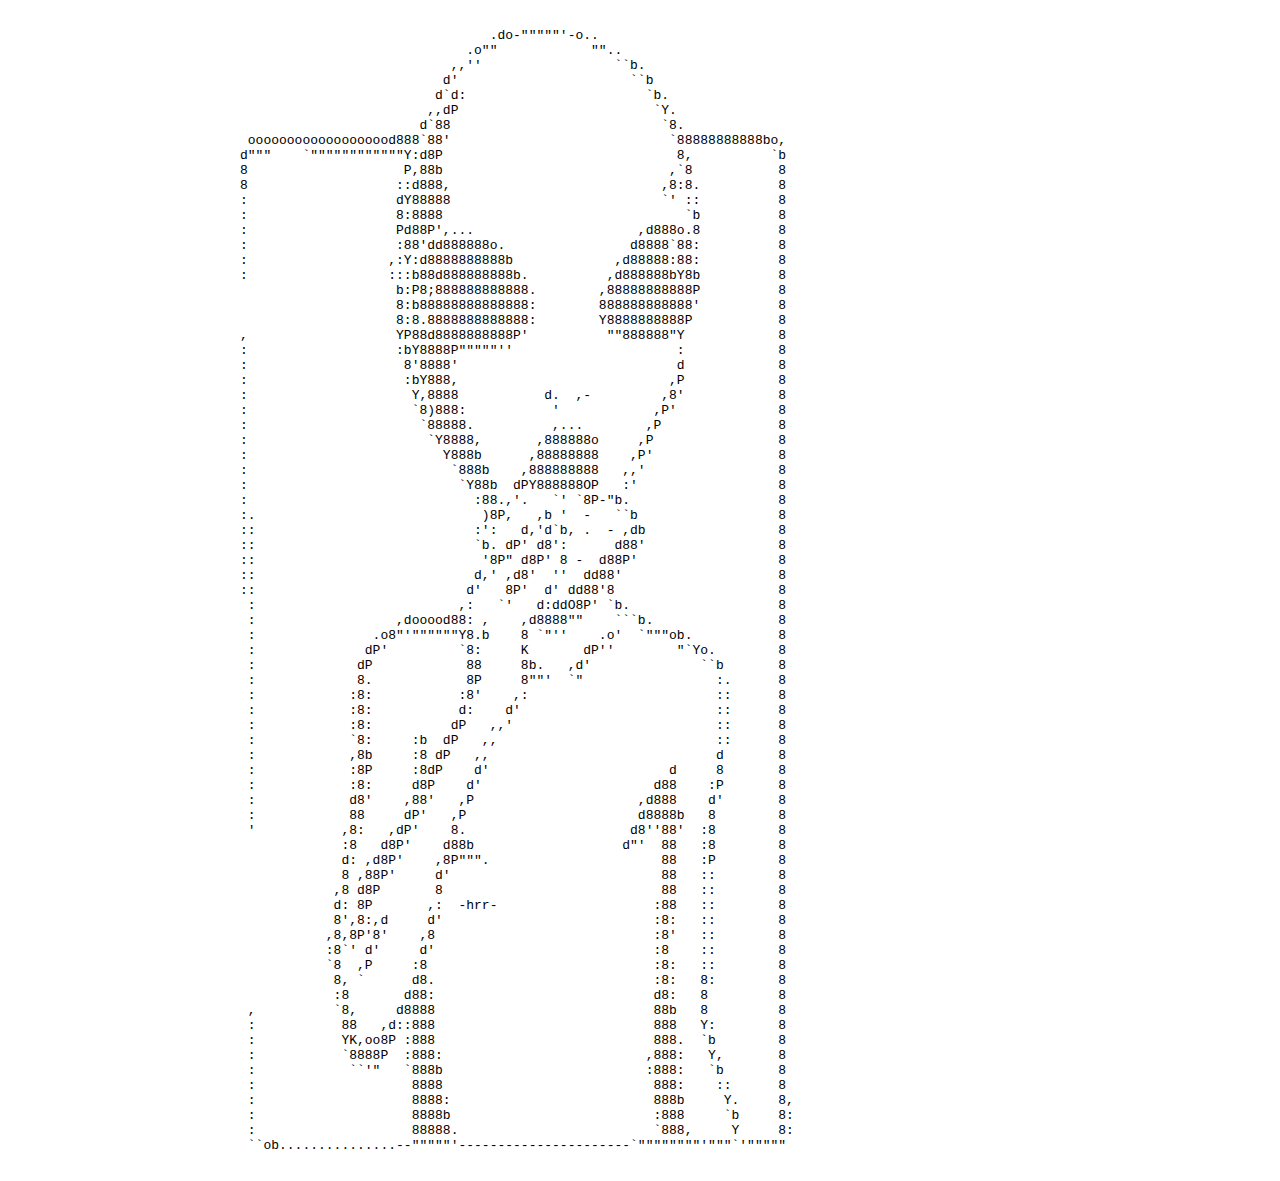
<file: index.html>
<!DOCTYPE html PUBLIC "-//W3C//DTD XHTML 1.0 Transitional//EN"
"http://www.w3.org/TR/xhtml1/DTD/xhtml1-transitional.dtd"> 
<html xmlns="http://www.w3.org/1999/xhtml">
<head>
	<meta charset="UTF-8">
	<title>Clivoa</title>
</head>
<body>
	 <div style="width:800px; margin:0 auto;">
      
	<pre>
                                                                     
                                .do-"""""'-o..                         
                             .o""            ""..                       
                           ,,''                 ``b.                   
                          d'                      ``b                   
                         d`d:                       `b.                 
                        ,,dP                         `Y.               
                       d`88                           `8.               
 ooooooooooooooooood888`88'                            `88888888888bo, 
d"""    `""""""""""""Y:d8P                              8,          `b 
8                    P,88b                             ,`8           8 
8                   ::d888,                           ,8:8.          8 
:                   dY88888                           `' ::          8 
:                   8:8888                               `b          8 
:                   Pd88P',...                     ,d888o.8          8 
:                   :88'dd888888o.                d8888`88:          8 
:                  ,:Y:d8888888888b             ,d88888:88:          8 
:                  :::b88d888888888b.          ,d888888bY8b          8 
                    b:P8;888888888888.        ,88888888888P          8 
                    8:b88888888888888:        888888888888'          8 
                    8:8.8888888888888:        Y8888888888P           8 
,                   YP88d8888888888P'          ""888888"Y            8 
:                   :bY8888P"""""''                     :            8 
:                    8'8888'                            d            8 
:                    :bY888,                           ,P            8 
:                     Y,8888           d.  ,-         ,8'            8 
:                     `8)888:           '            ,P'             8 
:                      `88888.          ,...        ,P               8 
:                       `Y8888,       ,888888o     ,P                8 
:                         Y888b      ,88888888    ,P'                8 
:                          `888b    ,888888888   ,,'                 8 
:                           `Y88b  dPY888888OP   :'                  8 
:                             :88.,'.   `' `8P-"b.                   8 
:.                             )8P,   ,b '  -   ``b                  8 
::                            :':   d,'d`b, .  - ,db                 8 
::                            `b. dP' d8':      d88'                 8 
::                             '8P" d8P' 8 -  d88P'                  8 
::                            d,' ,d8'  ''  dd88'                    8 
::                           d'   8P'  d' dd88'8                     8 
 :                          ,:   `'   d:ddO8P' `b.                   8 
 :                  ,dooood88: ,    ,d8888""    ```b.                8 
 :               .o8"'""""""Y8.b    8 `"''    .o'  `"""ob.           8 
 :              dP'         `8:     K       dP''        "`Yo.        8 
 :             dP            88     8b.   ,d'              ``b       8 
 :             8.            8P     8""'  `"                 :.      8 
 :            :8:           :8'    ,:                        ::      8 
 :            :8:           d:    d'                         ::      8 
 :            :8:          dP   ,,'                          ::      8 
 :            `8:     :b  dP   ,,                            ::      8 
 :            ,8b     :8 dP   ,,                             d       8 
 :            :8P     :8dP    d'                       d     8       8 
 :            :8:     d8P    d'                      d88    :P       8 
 :            d8'    ,88'   ,P                     ,d888    d'       8 
 :            88     dP'   ,P                      d8888b   8        8 
 '           ,8:   ,dP'    8.                     d8''88'  :8        8 
             :8   d8P'    d88b                   d"'  88   :8        8 
             d: ,d8P'    ,8P""".                      88   :P        8 
             8 ,88P'     d'                           88   ::        8 
            ,8 d8P       8                            88   ::        8 
            d: 8P       ,:  -hrr-                    :88   ::        8 
            8',8:,d     d'                           :8:   ::        8 
           ,8,8P'8'    ,8                            :8'   ::        8 
           :8`' d'     d'                            :8    ::        8 
           `8  ,P     :8                             :8:   ::        8 
            8, `      d8.                            :8:   8:        8 
            :8       d88:                            d8:   8         8 
 ,          `8,     d8888                            88b   8         8 
 :           88   ,d::888                            888   Y:        8 
 :           YK,oo8P :888                            888.  `b        8 
 :           `8888P  :888:                          ,888:   Y,       8 
 :            ``'"   `888b                          :888:   `b       8 
 :                    8888                           888:    ::      8 
 :                    8888:                          888b     Y.     8, 
 :                    8888b                          :888     `b     8: 
 :                    88888.                         `888,     Y     8: 
 ``ob...............--"""""'----------------------`""""""""'"""`'"""""
			</pre>
		 </div>
</body>
</html>
</file>
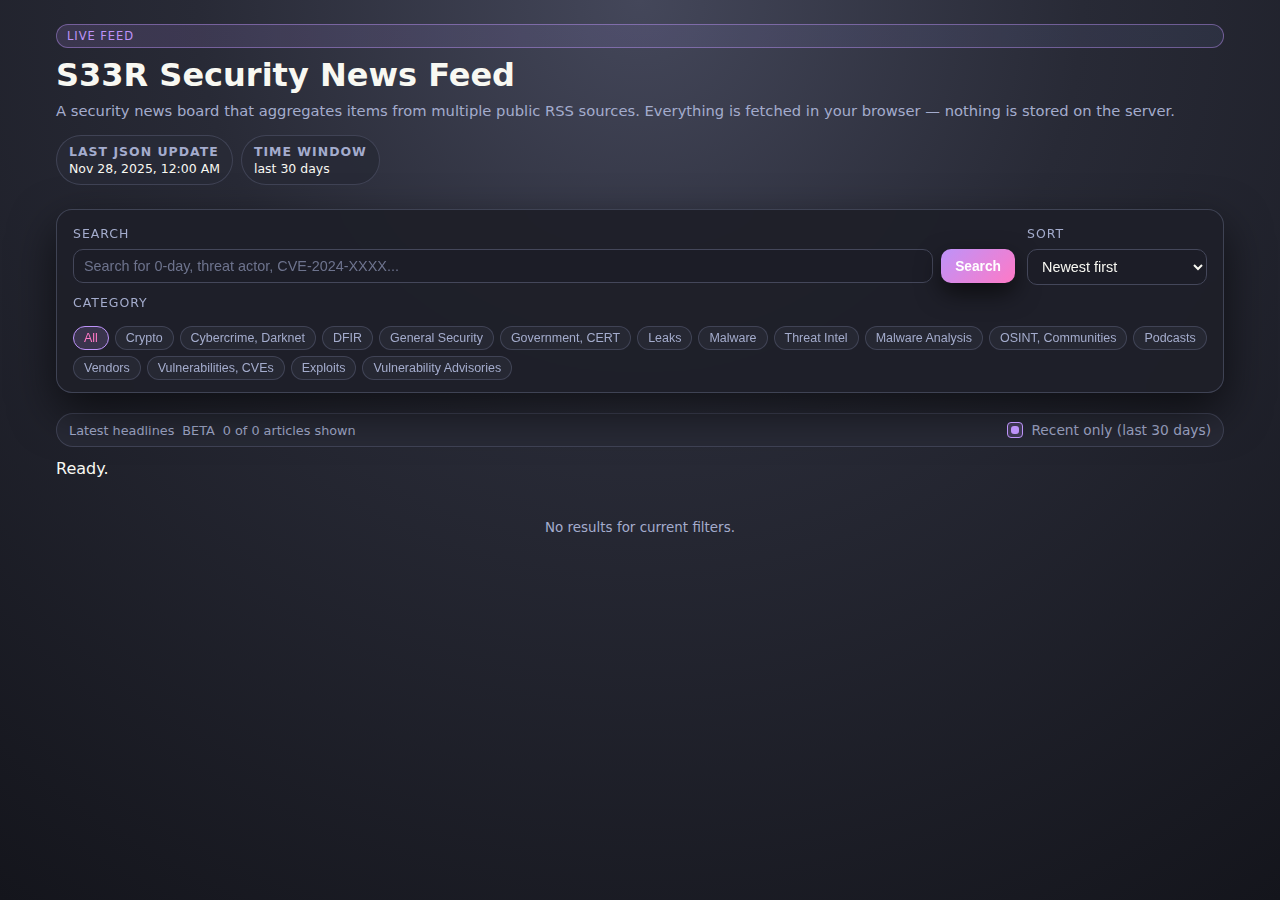
<file: S33R/index.html>
<!DOCTYPE html>
<html lang="en">
<head>
  <meta charset="UTF-8" />
  <title>S33R Security News Feed</title>
  <meta name="viewport" content="width=device-width, initial-scale=1" />
  <meta name="description" content="Security news feed by clivoa, powered by prebuilt JSON + public RSS sources." />
  <link rel="stylesheet" href="styles.css" />
</head>
<body>
  <div class="page">
    <header class="site-header">
      <div class="site-title-block">
        <div class="badge badge-live">LIVE FEED</div>
        <h1 class="site-title">S33R Security News Feed</h1>
        <p class="site-subtitle muted">
          A security news board that aggregates items from multiple public RSS sources.
          Everything is fetched in your browser &mdash; nothing is stored on the server.
        </p>
      </div>

      <div class="header-meta">
        <div class="meta-item">
          <span class="meta-label">Last JSON update</span>
          <span class="meta-value" id="meta-last-update">loading...</span>
        </div>
        <div class="meta-item">
          <span class="meta-label">Time window</span>
          <span class="meta-value" id="meta-window">last 30 days</span>
        </div>
      </div>
    </header>

    <main class="layout">
      <!-- SEARCH + FILTERS -->
      <section class="controls">
        <div class="filters-row">
          <div class="search-group">
            <label for="news-search-input" class="filter-label">Search</label>
            <div class="search-input-wrapper">
              <input
                id="news-search-input"
                type="text"
                class="filter-input"
                placeholder="Search for 0-day, threat actor, CVE-2024-XXXX..."
              />
              <button id="news-search-btn" class="btn-primary">Search</button>
            </div>
          </div>

          <div class="sort-group">
            <label for="sort-select" class="filter-label">Sort</label>
            <select id="sort-select" class="filter-input">
              <option value="latest">Newest first</option>
              <option value="oldest">Oldest first</option>
              <option value="source">Source A–Z</option>
            </select>
          </div>
        </div>

        <div class="filters-row categories-row">
          <span class="filter-label">Category</span>
          <div class="news-type-bar" id="category-bar">
            <button class="news-type-btn active" data-type="all">All</button>
            <button class="news-type-btn" data-type="crypto">Crypto</button>
            <button class="news-type-btn" data-type="cybercrime">Cybercrime, Darknet</button>
            <button class="news-type-btn" data-type="dfir">DFIR</button>
            <button class="news-type-btn" data-type="general">General Security</button>
            <button class="news-type-btn" data-type="gov_cert">Government, CERT</button>
            <button class="news-type-btn" data-type="leaks">Leaks</button>
            <button class="news-type-btn" data-type="malware">Malware</button>
            <button class="news-type-btn" data-type="threat_intel">Threat Intel</button>
            <button class="news-type-btn" data-type="malware_analysis">Malware Analysis</button>
            <button class="news-type-btn" data-type="osint">OSINT, Communities</button>
            <button class="news-type-btn" data-type="podcasts">Podcasts</button>
            <button class="news-type-btn" data-type="vendors">Vendors</button>
            <button class="news-type-btn" data-type="vulns">Vulnerabilities, CVEs</button>
            <button class="news-type-btn" data-type="exploits">Exploits</button>
            <button class="news-type-btn" data-type="vuln_advisories">Vulnerability Advisories</button>
          </div>
        </div>
      </section>

      <!-- LATEST HEADLINES + RECENT ONLY -->
      <section class="status-bar">
        <div class="status-left">
          <span class="status-title">Latest headlines</span>
          <span class="status-pill">BETA</span>
          <span id="stats-text" class="status-stats"></span>
        </div>
        <div class="status-right">
          <label class="checkbox-label checkbox-inline">
            <input type="checkbox" id="recent-only-checkbox" checked />
            <span class="checkbox-custom"></span>
            <span class="checkbox-text">Recent only (last 30 days)</span>
          </label>
        </div>
      </section>
      <div class="status-subline">
        <span id="status-text">Loading news feeds...</span>
      </div>

      <!-- NEWS LIST -->
      <section class="news-list-container">
        <div id="news-list" class="news-list"></div>
        <div id="loading-indicator" class="loading-indicator">
          <div class="spinner"></div>
          <span>Loading news…</span>
        </div>
        <div id="end-of-results" class="end-of-results hidden">
          <span>No more results.</span>
        </div>
      </section>
    </main>
  </div>

  <script>
    // ====================== CONFIG ======================
    const JSON_URL = "data/news_recent.json";
    const PAGE_SIZE = 30;

    const TYPE_LABELS = {
      crypto: "Crypto",
      cybercrime: "Cybercrime, Darknet",
      dfir: "DFIR",
      general: "General Security",
      gov_cert: "Government, CERT",
      leaks: "Leaks",
      malware: "Malware",
      threat_intel: "Threat Intel",
      malware_analysis: "Malware Analysis",
      osint: "OSINT, Communities",
      podcasts: "Podcasts",
      vendors: "Vendors",
      vulns: "Vulnerabilities, CVEs",
      exploits: "Exploits",
      vuln_advisories: "Vulnerability Advisories"
    };

    // ====================== STATE ======================
    const state = {
      items: [],        // todos do JSON
      filtered: [],     // após filtros
      renderedCount: 0, // quantos já estão na tela
      currentType: "all",
      query: "",
      recentOnly: true,
      sort: "latest",
      isLoading: false
    };

    let listEl, loadingEl, endOfResultsEl, statusEl, statsEl, lastUpdateEl, windowEl;
    let hasUserScrolled = false;

    // ====================== HELPERS ======================
    function parseDate(value) {
      if (!value) return null;
      const d = new Date(value);
      if (isNaN(d.getTime())) return null;
      return d;
    }

    function formatDate(d) {
      if (!d) return "no date";
      return d.toLocaleString(undefined, {
        year: "numeric",
        month: "short",
        day: "2-digit",
        hour: "2-digit",
        minute: "2-digit"
      });
    }

    function humanCount(n) {
      if (n == null) return "";
      if (n >= 1000) return (n / 1000).toFixed(1).replace(/\.0$/, "") + "k";
      return String(n);
    }

    function computeThresholdDays(days) {
      const ms = days * 24 * 60 * 60 * 1000;
      return new Date(Date.now() - ms);
    }

    function normalizeItem(raw) {
      const published =
        parseDate(raw.published) ||
        parseDate(raw.pubDate) ||
        parseDate(raw.date) ||
        null;

      return {
        title: raw.title || "Untitled",
        link: raw.link || raw.url || "#",
        source: raw.source || raw.source_title || "Unknown source",
        summary: raw.summary || raw.description || "",
        category: raw.category || raw.type || "general",
        published,
        published_raw: raw.published || raw.pubDate || raw.date || null
      };
    }

    // ====================== RENDERING ======================
    function clearList() {
      listEl.innerHTML = "";
      state.renderedCount = 0;
      endOfResultsEl.classList.add("hidden");
      updateStats();
    }

    function createCard(item) {
      const card = document.createElement("article");
      card.className = "card";

      const top = document.createElement("div");
      top.className = "card-top";

      const sourceSpan = document.createElement("span");
      sourceSpan.className = "card-source";
      sourceSpan.textContent = item.source;

      const metaRight = document.createElement("div");
      metaRight.className = "card-meta-right";

      if (item.category && item.category !== "all") {
        const categoryBadge = document.createElement("span");
        categoryBadge.className = "card-category";
        const label = TYPE_LABELS[item.category] || item.category;
        categoryBadge.textContent = label;
        metaRight.appendChild(categoryBadge);
      }

      const dateSpan = document.createElement("span");
      dateSpan.className = "card-date";
      dateSpan.textContent = formatDate(item.published);
      metaRight.appendChild(dateSpan);

      top.appendChild(sourceSpan);
      top.appendChild(metaRight);

      const title = document.createElement("h2");
      title.className = "card-title";
      const link = document.createElement("a");
      link.href = item.link || "#";
      link.target = "_blank";
      link.rel = "noopener noreferrer";
      link.textContent = item.title;
      title.appendChild(link);

      const body = document.createElement("p");
      body.className = "card-body-text";
      body.textContent =
        item.summary && item.summary.trim().length > 0
          ? item.summary.trim()
          : "No summary available for this entry.";

      const footer = document.createElement("div");
      footer.className = "card-footer";

      const btn = document.createElement("a");
      btn.className = "card-link-btn";
      btn.href = item.link || "#";
      btn.target = "_blank";
      btn.rel = "noopener noreferrer";
      btn.textContent = "Read full article";

      footer.appendChild(btn);

      card.appendChild(top);
      card.appendChild(title);
      card.appendChild(body);
      card.appendChild(footer);

      return card;
    }

    function updateStats() {
      const total = state.filtered ? state.filtered.length : 0;
      const shown = state.renderedCount || 0;

      const stats = document.getElementById("stats-text");
      stats.textContent = `${humanCount(shown)} of ${humanCount(total)} articles shown`;
    }

    function setStatus(msg) {
      statusEl.textContent = msg;
    }

    function renderMore() {
      if (state.isLoading) return;
      if (!state.filtered || state.filtered.length === 0) {
        clearList();
        document.getElementById("loading-indicator").classList.add("hidden");
        endOfResultsEl.classList.remove("hidden");
        endOfResultsEl.textContent = "No results for current filters.";
        return;
      }

      if (state.renderedCount >= state.filtered.length) {
        document.getElementById("loading-indicator").classList.add("hidden");
        endOfResultsEl.classList.remove("hidden");
        endOfResultsEl.textContent = "No more results.";
        updateStats();
        return;
      }

      state.isLoading = true;
      document.getElementById("loading-indicator").classList.remove("hidden");

      const nextItems = state.filtered.slice(
        state.renderedCount,
        state.renderedCount + PAGE_SIZE
      );

      for (const item of nextItems) {
        const card = createCard(item);
        listEl.appendChild(card);
      }

      state.renderedCount += nextItems.length;
      state.isLoading = false;

      if (state.renderedCount >= state.filtered.length) {
        document.getElementById("loading-indicator").classList.add("hidden");
        endOfResultsEl.classList.remove("hidden");
        endOfResultsEl.textContent = "No more results.";
      } else {
        document.getElementById("loading-indicator").classList.add("hidden");
      }

      updateStats();
    }

    // ====================== FILTERING ======================
    function applyFilters(resetRendered) {
      let items = state.items.slice();

      // Category
      if (state.currentType && state.currentType !== "all") {
        items = items.filter((i) => i.category === state.currentType);
      }

      // Recent only (last 30 days)
      if (state.recentOnly) {
        const threshold = computeThresholdDays(30);
        items = items.filter((i) => i.published && i.published >= threshold);
      }

      // Search query
      const q = (state.query || "").trim().toLowerCase();
      if (q.length > 0) {
        items = items.filter((i) => {
          const haystack = [
            i.title || "",
            i.summary || "",
            i.source || ""
          ]
            .join(" ")
            .toLowerCase();
          return haystack.includes(q);
        });
      }

      // Sort
      if (state.sort === "latest") {
        items.sort((a, b) => {
          const ad = a.published ? a.published.getTime() : 0;
          const bd = b.published ? b.published.getTime() : 0;
          return bd - ad;
        });
      } else if (state.sort === "oldest") {
        items.sort((a, b) => {
          const ad = a.published ? a.published.getTime() : 0;
          const bd = b.published ? b.published.getTime() : 0;
          return ad - bd;
        });
      } else if (state.sort === "source") {
        items.sort((a, b) => {
          const as = (a.source || "").toLowerCase();
          const bs = (b.source || "").toLowerCase();
          if (as < bs) return -1;
          if (as > bs) return 1;
          const ad = a.published ? a.published.getTime() : 0;
          const bd = b.published ? b.published.getTime() : 0;
          return bd - ad;
        });
      }

      state.filtered = items;

      if (resetRendered) {
        clearList();
      }
      renderMore();
    }

    // ====================== DATA LOADING ======================
    async function loadJson() {
      setStatus("Loading prebuilt JSON…");
      document.getElementById("loading-indicator").classList.remove("hidden");

      const cacheBuster = Date.now();
      const url = `${JSON_URL}?v=${cacheBuster}`;

      const res = await fetch(url, { cache: "no-store" });
      if (!res.ok) {
        throw new Error(`Failed to fetch JSON: ${res.status}`);
      }
      const data = await res.json();

      const itemsArray = Array.isArray(data) ? data : data.items || [];
      state.items = itemsArray.map(normalizeItem);

      // Last update + window
      if (data.generated_at) {
        const d = parseDate(data.generated_at);
        if (d) {
          lastUpdateEl.textContent = formatDate(d);
        } else {
          lastUpdateEl.textContent = data.generated_at;
        }
      } else {
        lastUpdateEl.textContent = "unknown";
      }

      if (data.days_back) {
        document.getElementById("meta-window").textContent =
          `last ${data.days_back} days`;
      }

      setStatus("Ready.");
      applyFilters(true);
    }

    // ====================== EVENTS ======================
    function setupEvents() {
      // Category buttons
      const buttons = document.querySelectorAll(".news-type-btn");
      buttons.forEach((btn) => {
        btn.addEventListener("click", () => {
          buttons.forEach((b) => b.classList.remove("active"));
          btn.classList.add("active");
          state.currentType = btn.dataset.type || "all";
          applyFilters(true);
        });
      });

      // Search
      const searchInput = document.getElementById("news-search-input");
      const searchBtn = document.getElementById("news-search-btn");

      searchBtn.addEventListener("click", () => {
        state.query = searchInput.value || "";
        applyFilters(true);
      });

      searchInput.addEventListener("keydown", (ev) => {
        if (ev.key === "Enter") {
          state.query = searchInput.value || "";
          applyFilters(true);
        }
      });

      // Recent only
      const recentCheckbox = document.getElementById("recent-only-checkbox");
      recentCheckbox.addEventListener("change", () => {
        state.recentOnly = recentCheckbox.checked;
        applyFilters(true);
      });

      // Sort
      const sortSelect = document.getElementById("sort-select");
      sortSelect.addEventListener("change", () => {
        state.sort = sortSelect.value || "latest";
        applyFilters(true);
      });

      // Infinite scroll (só ativa depois que o usuário realmente rolar)
      windowEl.addEventListener("scroll", () => {
        const y = windowEl.scrollY || windowEl.pageYOffset || 0;

        if (y <= 0 && !hasUserScrolled) {
          return;
        }
        hasUserScrolled = true;

        const scrollPosition = y + windowEl.innerHeight;
        const threshold = document.documentElement.scrollHeight - 400;

        if (scrollPosition >= threshold) {
          renderMore();
        }
      });
    }

    // ====================== INIT ======================
    document.addEventListener("DOMContentLoaded", () => {
      listEl = document.getElementById("news-list");
      loadingEl = document.getElementById("loading-indicator");
      endOfResultsEl = document.getElementById("end-of-results");
      statusEl = document.getElementById("status-text");
      statsEl = document.getElementById("stats-text");
      lastUpdateEl = document.getElementById("meta-last-update");
      windowEl = window;

      setupEvents();

      loadJson().catch((err) => {
        console.error("Error loading news JSON", err);
        setStatus("Error while loading news JSON.");
        document.getElementById("loading-indicator").classList.add("hidden");
        listEl.innerHTML = "";
        const errCard = document.createElement("div");
        errCard.className = "card";
        const p = document.createElement("p");
        p.className = "card-body-text";
        p.textContent = "Error while loading news feeds. Please try again later.";
        errCard.appendChild(p);
        listEl.appendChild(errCard);
      });
    });
  </script>
</body>
</html>
</file>
<file: S33R/styles.css>
:root {
  --bg: #282a36;
  --bg-elevated: #1e1f29;
  --bg-soft: #343746;
  --border-color: #44475a;
  --accent: #bd93f9;
  --accent-soft: rgba(189, 147, 249, 0.18);
  --accent-strong: #ff79c6;
  --text-primary: #f8f8f2;
  --text-muted: #a4accd;
  --danger: #ff5555;
  --radius-lg: 16px;
  --radius-md: 10px;
  --radius-pill: 999px;
  --shadow-soft: 0 18px 45px rgba(0, 0, 0, 0.6);
}

*,
*::before,
*::after {
  box-sizing: border-box;
}

html,
body {
  margin: 0;
  padding: 0;
  height: 100%;
}

body {
  font-family: system-ui, -apple-system, BlinkMacSystemFont, "Segoe UI", sans-serif;
  background: radial-gradient(circle at top, #44475a 0, #282a36 40%, #14151c 100%);
  color: var(--text-primary);
  -webkit-font-smoothing: antialiased;
}

.page {
  min-height: 100vh;
  max-width: 1200px;
  margin: 0 auto;
  padding: 24px 16px 40px;
}

/* Header */
.site-header {
  display: flex;
  flex-direction: column;
  gap: 16px;
  margin-bottom: 24px;
}

.site-title-block {
  display: flex;
  flex-direction: column;
  gap: 8px;
}

.badge {
  display: inline-flex;
  align-items: center;
  padding: 4px 10px;
  border-radius: var(--radius-pill);
  border: 1px solid rgba(189, 147, 249, 0.45);
  background: linear-gradient(90deg, rgba(189, 147, 249, 0.15), rgba(98, 114, 164, 0.15));
  font-size: 0.72rem;
  text-transform: uppercase;
  letter-spacing: 0.08em;
  color: var(--accent);
}

.site-title {
  font-size: clamp(1.6rem, 3vw, 2rem);
  margin: 0;
}

.site-subtitle {
  margin: 0;
  font-size: 0.92rem;
}

.muted {
  color: var(--text-muted);
}

.header-meta {
  display: flex;
  flex-wrap: wrap;
  gap: 8px;
}

.meta-item {
  display: inline-flex;
  flex-direction: column;
  padding: 8px 12px;
  border-radius: var(--radius-pill);
  background: rgba(40, 42, 54, 0.9);
  border: 1px solid rgba(68, 71, 90, 0.9);
  font-size: 0.78rem;
}

.meta-label {
  text-transform: uppercase;
  letter-spacing: 0.08em;
  font-weight: 600;
  color: var(--text-muted);
  margin-bottom: 2px;
}

.meta-value {
  font-weight: 500;
}

.meta-pill {
  flex-direction: row;
  align-items: center;
  gap: 6px;
}

.meta-dot {
  width: 8px;
  height: 8px;
  border-radius: 50%;
  background: #50fa7b;
  box-shadow: 0 0 8px rgba(80, 250, 123, 0.8);
}

.meta-text {
  font-size: 0.8rem;
  color: var(--text-muted);
}

/* Layout */
.layout {
  display: flex;
  flex-direction: column;
  gap: 12px;
}

/* Controls */
.controls {
  background: rgba(30, 31, 41, 0.96);
  border-radius: var(--radius-lg);
  border: 1px solid rgba(68, 71, 90, 0.9);
  padding: 16px 16px 12px;
  box-shadow: var(--shadow-soft);
  backdrop-filter: blur(18px);
}

.filters-row {
  display: flex;
  flex-wrap: wrap;
  gap: 12px;
  margin-bottom: 10px;
}

.filters-row:last-child {
  margin-bottom: 0;
}

.filter-label {
  font-size: 0.78rem;
  text-transform: uppercase;
  letter-spacing: 0.08em;
  color: var(--text-muted);
  margin-bottom: 4px;
  display: inline-block;
}

.search-group {
  flex: 1 1 260px;
  display: flex;
  flex-direction: column;
  gap: 4px;
}

.search-input-wrapper {
  display: flex;
  gap: 8px;
}

.sort-group {
  flex: 0 0 180px;
  display: flex;
  flex-direction: column;
  gap: 4px;
}

.filter-input {
  width: 100%;
  padding: 8px 10px;
  border-radius: var(--radius-md);
  border: 1px solid var(--border-color);
  background: #1c1d27;
  color: var(--text-primary);
  font-size: 0.9rem;
}

.filter-input::placeholder {
  color: #6d738d;
}

.filter-input:focus {
  outline: none;
  border-color: var(--accent);
  box-shadow: 0 0 0 1px rgba(189, 147, 249, 0.4);
}

.btn-primary {
  padding: 8px 14px;
  border-radius: var(--radius-md);
  border: none;
  background: linear-gradient(135deg, var(--accent), var(--accent-strong));
  color: #fff;
  font-size: 0.86rem;
  font-weight: 600;
  cursor: pointer;
  white-space: nowrap;
  box-shadow: 0 10px 25px rgba(0, 0, 0, 0.6);
  transition: transform 0.08s ease, box-shadow 0.08s ease, filter 0.08s ease;
}

.btn-primary:hover {
  filter: brightness(1.05);
  transform: translateY(-1px);
  box-shadow: 0 14px 30px rgba(0, 0, 0, 0.7);
}

.btn-primary:active {
  transform: translateY(0);
  box-shadow: 0 6px 18px rgba(0, 0, 0, 0.7);
}

/* Checkbox recent only */
.checkbox-group {
  display: flex;
  align-items: center;
}

.checkbox-label {
  display: inline-flex;
  align-items: center;
  gap: 8px;
  cursor: pointer;
  font-size: 0.86rem;
  color: var(--text-muted);
}

.checkbox-label input[type="checkbox"] {
  display: none;
}

.checkbox-custom {
  width: 16px;
  height: 16px;
  border-radius: 4px;
  border: 1px solid var(--border-color);
  background: #1c1d27;
  position: relative;
}

.checkbox-label input[type="checkbox"]:checked + .checkbox-custom {
  border-color: var(--accent);
  background: var(--accent-soft);
}

.checkbox-label input[type="checkbox"]:checked + .checkbox-custom::after {
  content: "";
  position: absolute;
  inset: 3px;
  border-radius: 3px;
  background: var(--accent);
}

.checkbox-text {
  font-size: 0.86rem;
}

/* Category buttons */
.categories-row {
  flex-direction: column;
}

.news-type-bar {
  display: flex;
  flex-wrap: wrap;
  gap: 6px;
}

.news-type-btn {
  border-radius: var(--radius-pill);
  border: 1px solid rgba(68, 71, 90, 0.9);
  background: rgba(40, 42, 54, 0.85);
  color: var(--text-muted);
  font-size: 0.78rem;
  padding: 4px 10px;
  cursor: pointer;
  transition: background 0.08s ease, color 0.08s ease, border-color 0.08s ease, transform 0.08s ease;
}

.news-type-btn:hover {
  border-color: var(--accent);
  color: var(--text-primary);
  transform: translateY(-1px);
}

.news-type-btn.active {
  background: var(--accent-soft);
  border-color: var(--accent);
  color: var(--accent-strong);
}

/* Status bar */
.status-bar {
  margin-top: 8px;
  padding: 8px 12px;
  border-radius: var(--radius-pill);
  background: rgba(40, 42, 54, 0.92);
  border: 1px solid rgba(68, 71, 90, 0.9);
  display: flex;
  justify-content: space-between;
  align-items: center;
  font-size: 0.8rem;
  color: var(--text-muted);
}

.status-left,
.status-right {
  display: flex;
  align-items: center;
  gap: 8px;
}

/* News list */
.news-list-container {
  margin-top: 16px;
}

.news-list {
  display: flex;
  flex-direction: column;
  gap: 12px;
}

/* Cards */
.card {
  background: rgba(30, 31, 41, 0.98);
  border-radius: var(--radius-lg);
  border: 1px solid rgba(68, 71, 90, 0.95);
  padding: 12px 14px;
  box-shadow: 0 12px 32px rgba(0, 0, 0, 0.55);
}

.card-top {
  display: flex;
  justify-content: space-between;
  align-items: baseline;
  gap: 8px;
  margin-bottom: 4px;
}

.card-source {
  font-size: 0.78rem;
  color: var(--accent-strong);
  text-transform: uppercase;
  letter-spacing: 0.08em;
}

.card-meta-right {
  display: inline-flex;
  gap: 8px;
  align-items: center;
}

.card-category {
  font-size: 0.72rem;
  padding: 2px 8px;
  border-radius: var(--radius-pill);
  background: rgba(189, 147, 249, 0.16);
  border: 1px solid rgba(189, 147, 249, 0.4);
  color: var(--accent);
}

.card-date {
  font-size: 0.78rem;
  color: var(--text-muted);
}

.card-title {
  margin: 4px 0 6px;
  font-size: 1.02rem;
}

.card-title a {
  color: var(--text-primary);
  text-decoration: none;
}

.card-title a:hover {
  color: var(--accent-strong);
  text-decoration: underline;
}

.card-body-text {
  margin: 0;
  font-size: 0.88rem;
  line-height: 1.4;
  color: var(--text-muted);
}

/* Loading + end of results */
.loading-indicator,
.end-of-results {
  display: flex;
  align-items: center;
  justify-content: center;
  gap: 8px;
  font-size: 0.84rem;
  color: var(--text-muted);
  padding: 14px 0 4px;
}

.hidden {
  display: none !important;
}

.spinner {
  width: 16px;
  height: 16px;
  border-radius: 50%;
  border: 2px solid rgba(189, 147, 249, 0.25);
  border-top-color: var(--accent);
  animation: spin 0.7s linear infinite;
}

@keyframes spin {
  to {
    transform: rotate(360deg);
  }
}

/* Responsive */
@media (max-width: 768px) {
  .page {
    padding: 16px 10px 32px;
  }

  .controls {
    padding: 12px 10px 10px;
  }

  .filters-row {
    flex-direction: column;
  }

  .sort-group {
    flex: 1 1 auto;
  }

  .status-bar {
    flex-direction: column;
    align-items: flex-start;
    gap: 4px;
  }
}
</file>
